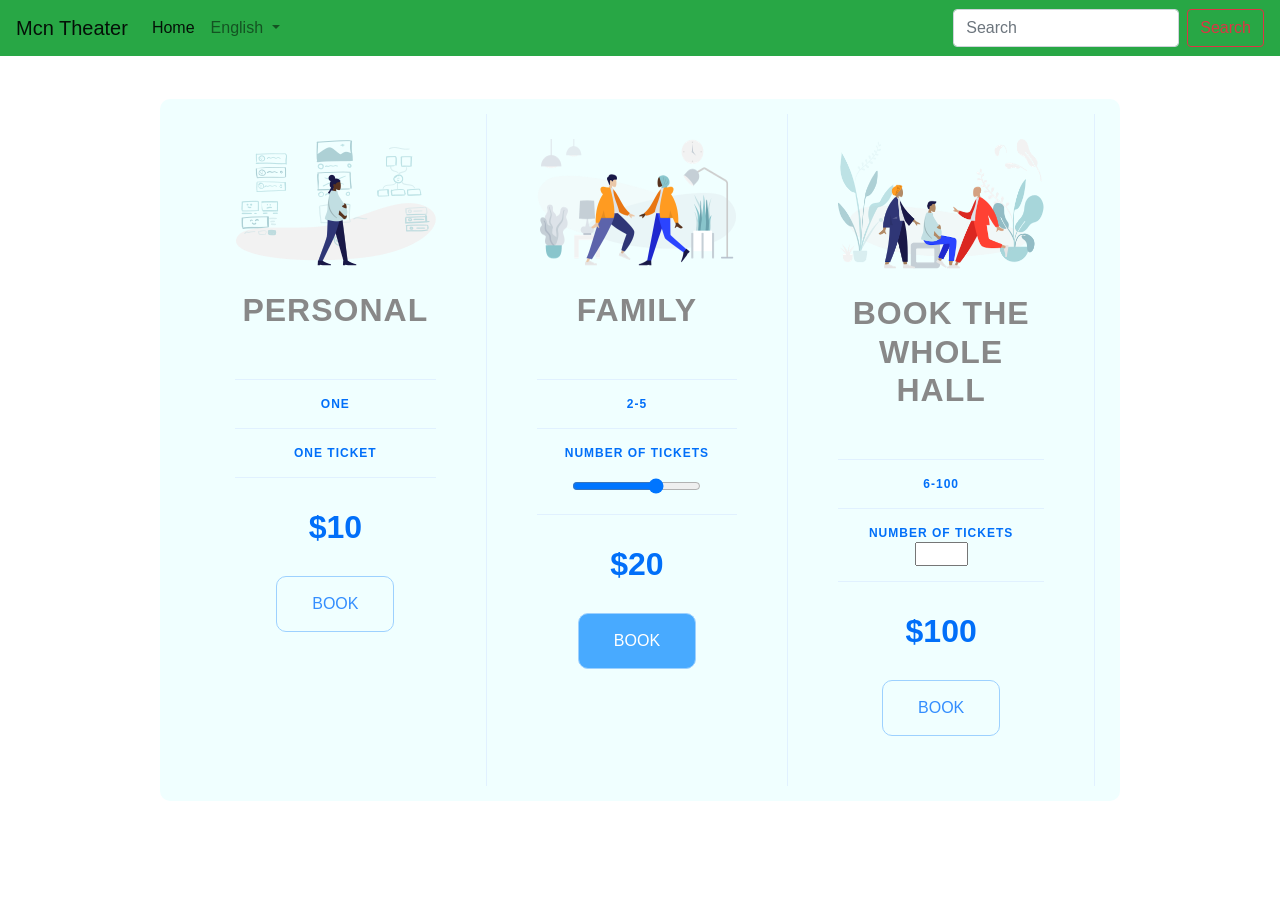
<file: index.html>
<!DOCTYPE html>
<html lang="en">

<head>
    <meta charset="UTF-8">
    <meta name="viewport" content="width=device-width, initial-scale=1.0">
    <title>Price Tiers</title>
    <link rel="stylesheet" href="https://fonts.googleapis.com/css?family=Open+Sans:400,600,700">
    <link rel="stylesheet" href="app.css">
    <link rel="stylesheet" href="https://maxcdn.bootstrapcdn.com/bootstrap/4.0.0/css/bootstrap.min.css" integrity="sha384-Gn5384xqQ1aoWXA+058RXPxPg6fy4IWvTNh0E263XmFcJlSAwiGgFAW/dAiS6JXm" crossorigin="anonymous">
</head>
<header>
    <nav class="navbar navbar-expand-lg navbar-light bg-success fixed-top">
        <a class="navbar-brand" href="a.html">Mcn Theater</a>
        <button class="navbar-toggler" type="button" data-toggle="collapse" data-target="#navbarSupportedContent" aria-controls="navbarSupportedContent" aria-expanded="false" aria-label="Toggle navigation">
          <span class="navbar-toggler-icon"></span>
        </button>
      
        <div class="collapse navbar-collapse" id="navbarSupportedContent">
          <ul class="navbar-nav mr-auto">
            <li class="nav-item active">
              <a class="nav-link" href="a.html"sr-only>Home</a>
            </li>
            <li class="nav-item dropdown">
              <a class="nav-link dropdown-toggle" href="#" id="navbarDropdown" role="button" data-toggle="dropdown" aria-haspopup="true" aria-expanded="false">
                English
              </a>
              <div class="dropdown-menu" aria-labelledby="navbarDropdown">
                <a class="dropdown-item" href="indexhindi.html">Hindi</a>
                <a class="dropdown-item" href="#">French</a>
            </li>
          </ul>
          <form class="form-inline my-2 my-lg-0">
            <input class="form-control mr-sm-2" type="search" placeholder="Search" aria-label="Search">
            <button class="btn btn-outline-danger my-2 my-sm-0" type="submit">Search</button>
          </form>
        </div>
      </nav>

</header>
   

<body>
    <div class="panel pricing-table">

        <div class="pricing-plan">
            <img src="icons/icon1.png" alt="" class="pricing-img">
            <h2 class="pricing-header">Personal</h2>
            <ul class="pricing-features">
                <li class="pricing-features-item">One</li>
                <li class="pricing-features-item">One ticket</li>
            </ul>
            <span class="pricing-price">$10</span>
            <a href="#/" class="pricing-button">Book</a>
        </div>

        <div class="pricing-plan">
            <img src="icons/icon2.png" alt="" class="pricing-img">
            <h2 class="pricing-header">Family</h2>
            <ul class="pricing-features">
                <li class="pricing-features-item">2-5</li>
                <li class="pricing-features-item">
                    <p>Number of TICKETS</p>
                    <form>
                        <input type="range" min="2" max="5">

                    </form>
                </li>
            </ul>
            <span class="pricing-price">$20</span>
            <a href="#/" class="pricing-button is-featured">Book</a>
        </div>

        <div class="pricing-plan">
            <img src="icons/icon3.png" alt="" class="pricing-img">
            <h2 class="pricing-header">Book the whole hall</h2>
            <ul class="pricing-features">
                <li class="pricing-features-item">6-100</li>
                <li class="pricing-features-item">Number of TICKETS
                    <form>
                        <input type="number" min="6" max="100">
                    </form>
                </li>
            </ul>
            <span class="pricing-price">$100</span>
            <a href="#/" class="pricing-button">Book</a>

        </div>
    </div>

    </div>
    <script src="https://code.jquery.com/jquery-3.2.1.slim.min.js" integrity="sha384-KJ3o2DKtIkvYIK3UENzmM7KCkRr/rE9/Qpg6aAZGJwFDMVNA/GpGFF93hXpG5KkN" crossorigin="anonymous"></script>
<script src="https://cdnjs.cloudflare.com/ajax/libs/popper.js/1.12.9/umd/popper.min.js" integrity="sha384-ApNbgh9B+Y1QKtv3Rn7W3mgPxhU9K/ScQsAP7hUibX39j7fakFPskvXusvfa0b4Q" crossorigin="anonymous"></script>
<script src="https://maxcdn.bootstrapcdn.com/bootstrap/4.0.0/js/bootstrap.min.js" integrity="sha384-JZR6Spejh4U02d8jOt6vLEHfe/JQGiRRSQQxSfFWpi1MquVdAyjUar5+76PVCmYl" crossorigin="anonymous"></script>

</body>

</html>
</file>
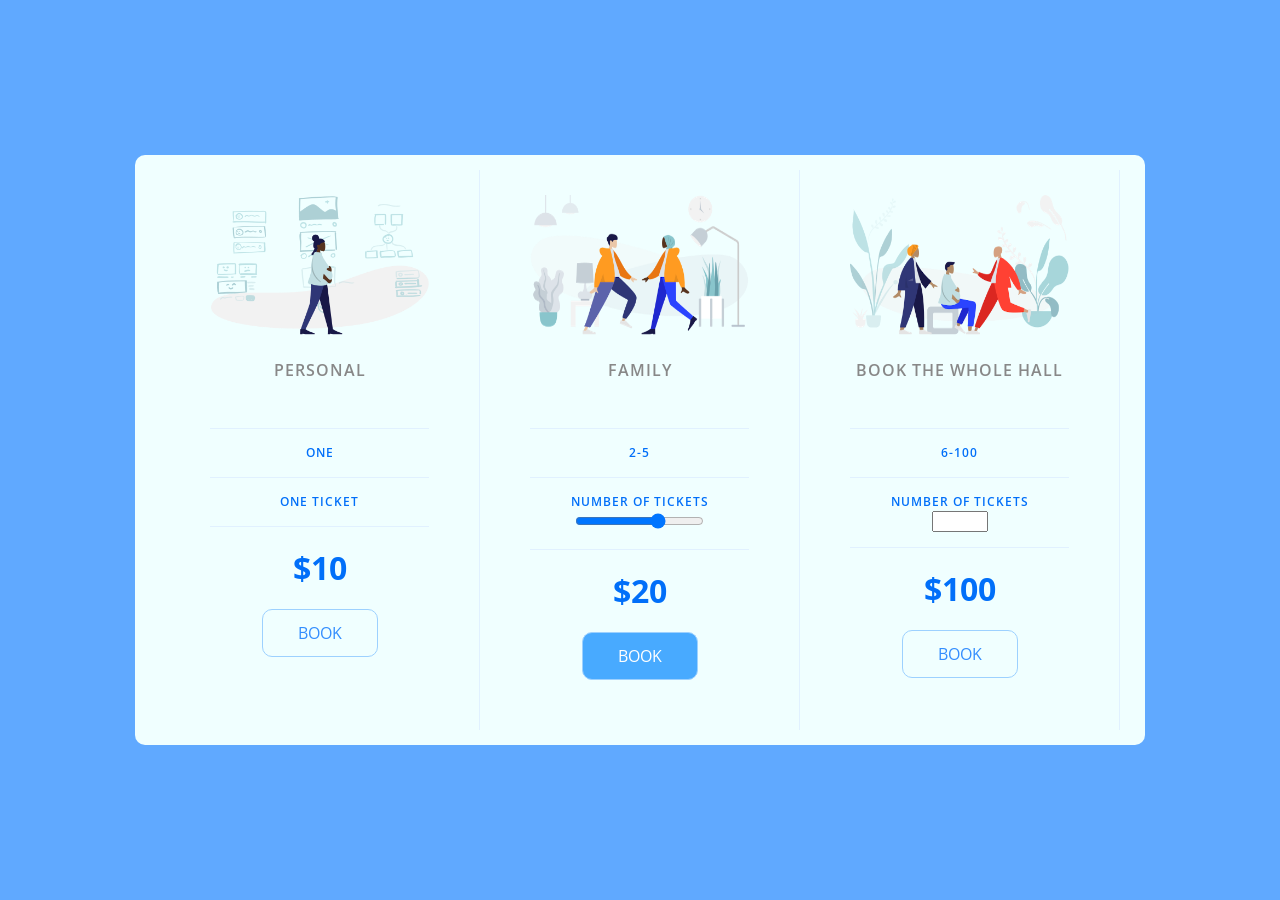
<file: webdev-master/webdev/webdev-master/index.html>
<!DOCTYPE html>
<html lang="en">

<head>
    <meta charset="UTF-8">
    <meta name="viewport" content="width=device-width, initial-scale=1.0">
    <title>Price Tiers</title>
    <link rel="stylesheet" href="https://fonts.googleapis.com/css?family=Open+Sans:400,600,700">
    <link rel="stylesheet" href="app.css">
</head>

<body>
    <div class="panel pricing-table">

        <div class="pricing-plan">
            <img src="icons/icon1.png" alt="" class="pricing-img">
            <h2 class="pricing-header">Personal</h2>
            <ul class="pricing-features">
                <li class="pricing-features-item">One</li>
                <li class="pricing-features-item">One ticket</li>
            </ul>
            <span class="pricing-price">$10</span>
            <a href="#/" class="pricing-button">Book</a>
        </div>

        <div class="pricing-plan">
            <img src="icons/icon2.png" alt="" class="pricing-img">
            <h2 class="pricing-header">Family</h2>
            <ul class="pricing-features">
                <li class="pricing-features-item">2-5</li>
                <li class="pricing-features-item">
                    <p>Number of TICKETS</p>
                    <form>
                        <input type="range" min="2" max="5">

                    </form>
                </li>
            </ul>
            <span class="pricing-price">$20</span>
            <a href="#/" class="pricing-button is-featured">Book</a>
        </div>

        <div class="pricing-plan">
            <img src="icons/icon3.png" alt="" class="pricing-img">
            <h2 class="pricing-header">Book the whole hall</h2>
            <ul class="pricing-features">
                <li class="pricing-features-item">6-100</li>
                <li class="pricing-features-item">Number of TICKETS
                    <form>
                        <input type="number" min="6" max="100">
                    </form>
                </li>
            </ul>
            <span class="pricing-price">$100</span>
            <a href="#/" class="pricing-button">Book</a>

        </div>
    </div>

    </div>

</body>

</html>
</file>
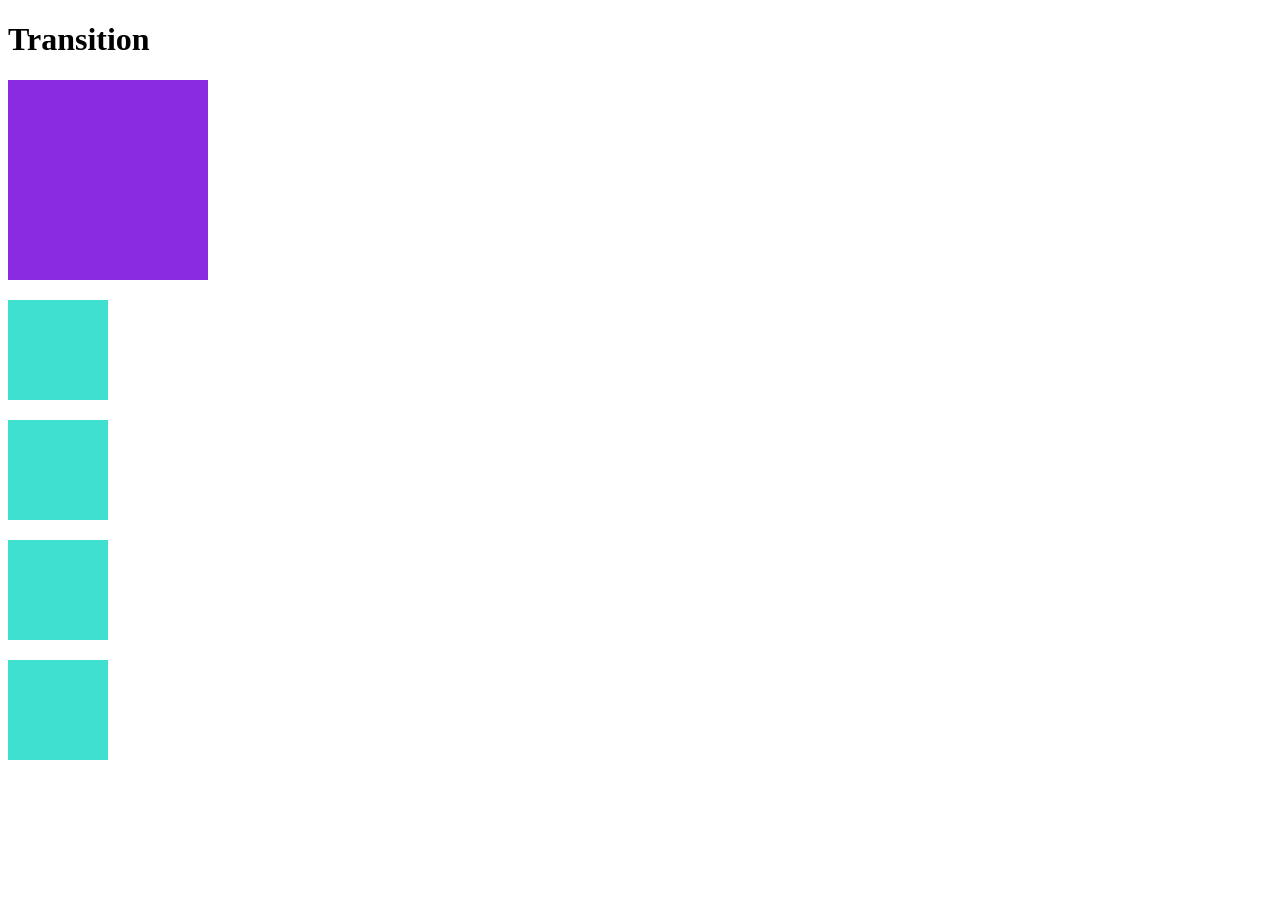
<file: aaa.html>
<!DOCTYPE html>
<html lang="en">

<head>
    <meta charset="UTF-8">
    <meta http-equiv="X-UA-Compatible" content="IE=edge">
    <meta name="viewport" content="width=device-width, initial-scale=1.0">
    <title>Document</title>
    <link rel="stylesheet" href="csa.css">

</head>

<body>
    <h1>Transition</h1>
    <div class="circle"></div>


    <section>

        <div></div>

        <div></div>

        <div></div>

        <div></div>
    </section>

</body>

</html>
</file>
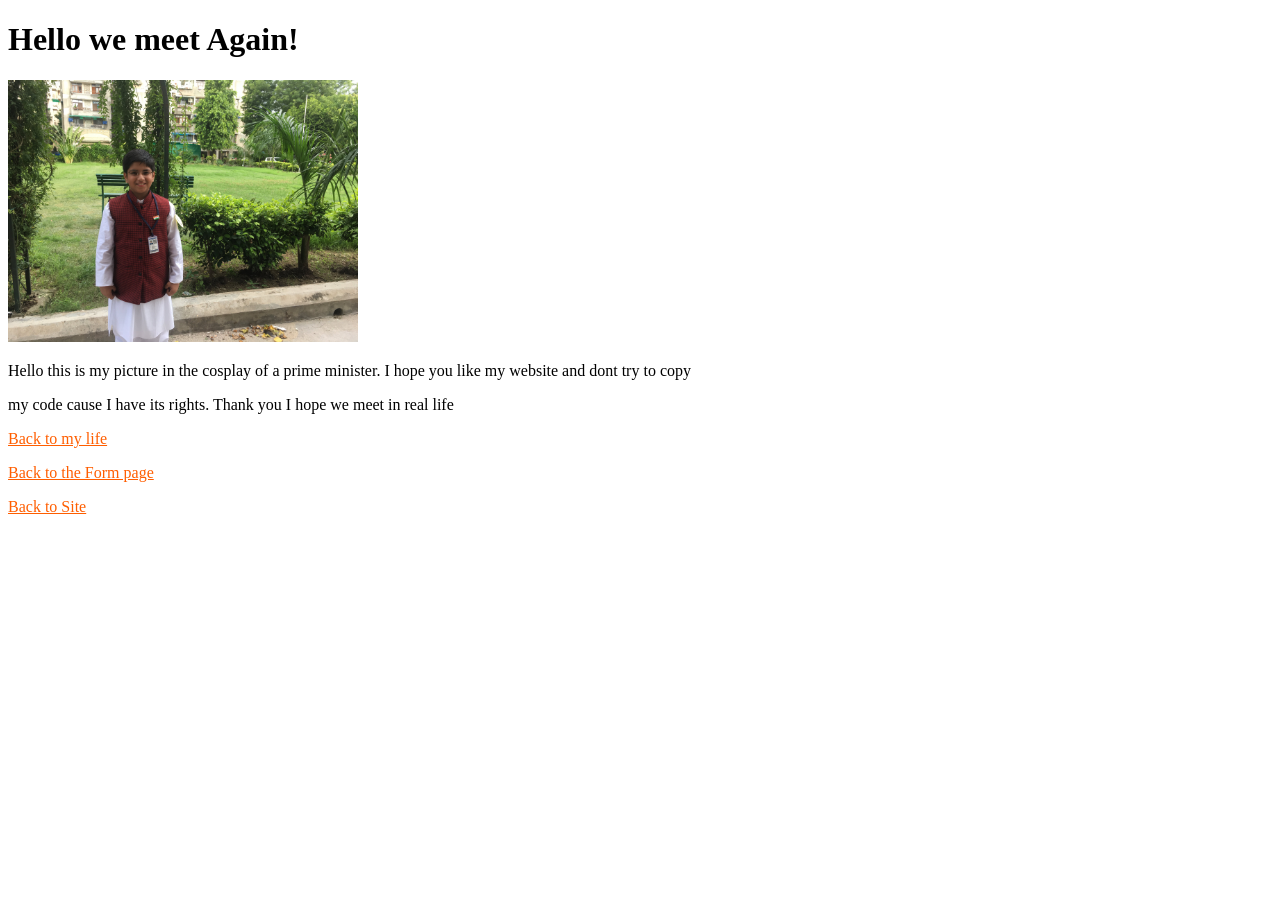
<file: Aryan Singh Malhotra 2021.html>
<!DOCTYPE html>
<html lang="en">

<head>
    <meta charset="UTF-8">
    <meta http-equiv="X-UA-Compatible" content="IE=edge">
    <meta name="viewport" content="width=device-width, initial-scale=1.0">
    <title>Aryan Singh Malhotra 2021</title>
    <link rel="stylesheet" href="hcss.css">
</head>

<body>
    <h1>Hello we meet Again!</h1>
    <img src="IMG_4862.JPG" width="350 px">
    <p>Hello this is my picture in the cosplay of a prime minister. I hope you like my website and dont try to copy
    <p>my code cause I have its rights. Thank you I hope we meet in real life</p>
    </p>
    <a href="file:///home/pi/HTML/bacics.html">Back to my life</a>
    <p><a href="Form.html">Back to the Form page</a></p>
    <p><a href="onlinecodenationbacics.com.html">Back to Site</a></p>

</body>

</html>
</file>
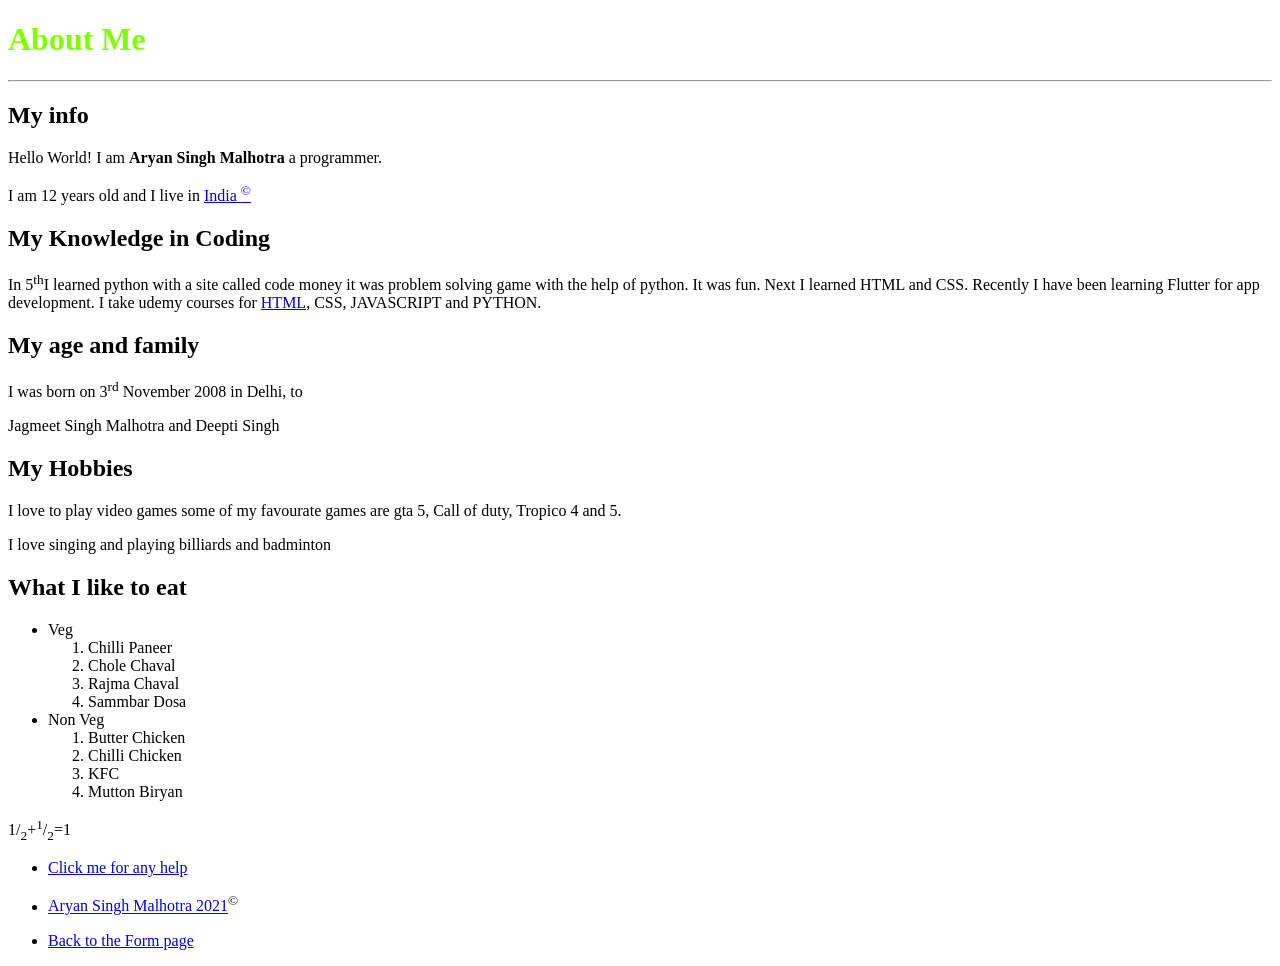
<file: bacics.html>
<!DOCTYPE html>
<html>

<head>
    <title>Me - AryanMedia</title>
    <link rel="stylesheet" href="css.css">
</head>

<body>

    <h1>About Me</h1>

    <hr>



    <main>

        <h2> My info</h2>





        <p>Hello World! I am <b>Aryan Singh Malhotra</b> a programmer.
        <p>I am 12 years old and I live in <a href="file:///home/pi/HTML/india.html">India <sup>&#169;</sup></a></p>
        </p>

        <h2> My Knowledge in Coding</h2>
        <p>In 5<sup>th</sup>I learned python with a site called code money it was problem solving game with the help of
            python.
            It was fun. Next I learned HTML and CSS. Recently I have been learning Flutter for app development. I take
            udemy
            courses for <a href="file:///home/pi/HTML/html.html"><span>HTML</span></a>, CSS, JAVASCRIPT and PYTHON.</p>





        <h2>My age and family</h2>

        <p>
            I was born on 3<sup>rd</sup> November 2008 in Delhi, to
        <p>Jagmeet Singh Malhotra and Deepti Singh </p>
        </p>





        <h2>My Hobbies</h2>


        <p>I love to play video games some of my favourate games are gta 5, Call of duty, Tropico 4 and 5.
        <p>I love singing and playing billiards and badminton</p>
        </p>
        <h2>What I like to eat </h2>

        <ul>
            <li>Veg
                <ol>
                    <li>Chilli Paneer</li>
                    <li>Chole Chaval</li>
                    <li>Rajma Chaval</li>
                    <li>Sammbar Dosa</li>
                </ol>
            </li>

            <li>Non Veg
                <ol>
                    <li>Butter Chicken</li>
                    <li>Chilli Chicken</li>
                    <li>KFC</li>
                    <li> Mutton Biryan</li>


                </ol>
            </li>




        </ul>
        <p>
            <sups>1</sups>/<sub>2</sub>+<sup>1</sup>/<sub>2</sub>=1
        </p>
    </main>
    <footer>
        <ul>
            <li>
                <a href=help.html>Click me for any help</a>

            </li>
            <li>
                <p><a href="Aryan Singh Malhotra 2021.html">Aryan Singh Malhotra 2021</a><sup>&#169;</sup></p>



            </li>
            <li>
                <p><a href="Form.html">Back to the Form page</a></p>
            </li>
        </ul>
    </footer>





</body>


</html>
</file>
<file: app.css>
/* http://meyerweb.com/eric/tools/css/reset/ 
   v2.0 | 20110126
   License: none (public domain)
*/

html, body, div, span, applet, object, iframe,
h1, h2, h3, h4, h5, h6, p, blockquote, pre,
a, abbr, acronym, address, big, cite, code,
del, dfn, em, img, ins, kbd, q, s, samp,
small, strike, strong, sub, sup, tt, var,
b, u, i, center,
dl, dt, dd, ol, ul, li,
fieldset, form, label, legend,
table, caption, tbody, tfoot, thead, tr, th, td,
article, aside, canvas, details, embed, 
figure, figcaption, footer, header, hgroup, 
menu, nav, output, ruby, section, summary,
time, mark, audio, video {
	margin: 0;
	padding: 0;
	border: 0;
	font-size: 100%;
	font: inherit;
	vertical-align: baseline;
}
/* HTML5 display-role reset for older browsers */
article, aside, details, figcaption, figure, 
footer, header, hgroup, menu, nav, section {
	display: block;
}
body {
	line-height: 1;
}
ol, ul {
	list-style: none;
}
blockquote, q {
	quotes: none;
}
blockquote:before, blockquote:after,
q:before, q:after {
	content: '';
	content: none;
}
table {
	border-collapse: collapse;
	border-spacing: 0;
}

html {
  box-sizing: border-box;
  font-family: 'Open Sans', sans-serif;
}

body {
  background-color: #60a9ff;
  display: flex;
  justify-content: center;
  align-items: center;
  min-height: 100vh;
  
}
.panel{
	background-color: azure;
	border-radius: 10px;
	padding: 15px 25px;
	width: 100%;
	max-width: 960px;
	display: flex;
	flex-direction: column;
	text-align: center;
	text-transform: uppercase;
}
.pricing-plan{
	border-bottom: 1px solid #e1f1ff;
}
.pricing-img{
	margin-bottom: 25px;
	max-width: 100%;
}

.pricing-header{
	color: #888;
	font-weight: 600;
	letter-spacing: 1px;
}
.pricing-features{
	margin: 50px 0px 25px;
	color: #016ff9;
}
.pricing-features-item{

	font-weight: 600;
	letter-spacing: 1px;
	font-size: 12px;
	line-height: 1.5;
	padding: 15px 0;
	border-top: 1px solid #e1f1ff;
}
.pricing-features-item:last-child{
	border-bottom: 1px solid #e1f1ff;
}
.pricing-price{
	color: #016ff9;
	display: block;
	font-size: 32px;
	font-weight: 700;
}

.pricing-button{
border: 1px solid #9dd1ff;
border-radius: 10px;
color: #348efe;
display: inline-block;
padding: 15px 35px;
text-decoration: none;
margin: 25px 0;
transition: all 200ms ease-in-out;

}
.pricing-button:hover, .pricing-button:focus{
	background-color: #e1f1ff;


}
.pricing-button.is-featured{
	background-color: #48aaff;
    color: white;
}
.pricing-button.is-featured:hover, .pricing-button.is-featured:focus{
 background-color: #48aaff;
 color: white;
}
@media(min-width: 900px){
	.panel{
		flex-direction: row;
	}
	.pricing-plan{
		border-bottom: none;
		border-right: 1px solid #e1f1ff;
		padding: 25px 50px;
	}



}
</file>
<file: webdev-master/webdev/webdev-master/app.css>
/* http://meyerweb.com/eric/tools/css/reset/ 
   v2.0 | 20110126
   License: none (public domain)
*/

html, body, div, span, applet, object, iframe,
h1, h2, h3, h4, h5, h6, p, blockquote, pre,
a, abbr, acronym, address, big, cite, code,
del, dfn, em, img, ins, kbd, q, s, samp,
small, strike, strong, sub, sup, tt, var,
b, u, i, center,
dl, dt, dd, ol, ul, li,
fieldset, form, label, legend,
table, caption, tbody, tfoot, thead, tr, th, td,
article, aside, canvas, details, embed, 
figure, figcaption, footer, header, hgroup, 
menu, nav, output, ruby, section, summary,
time, mark, audio, video {
	margin: 0;
	padding: 0;
	border: 0;
	font-size: 100%;
	font: inherit;
	vertical-align: baseline;
}
/* HTML5 display-role reset for older browsers */
article, aside, details, figcaption, figure, 
footer, header, hgroup, menu, nav, section {
	display: block;
}
body {
	line-height: 1;
}
ol, ul {
	list-style: none;
}
blockquote, q {
	quotes: none;
}
blockquote:before, blockquote:after,
q:before, q:after {
	content: '';
	content: none;
}
table {
	border-collapse: collapse;
	border-spacing: 0;
}

html {
  box-sizing: border-box;
  font-family: 'Open Sans', sans-serif;
}

body {
  background-color: #60a9ff;
  display: flex;
  justify-content: center;
  align-items: center;
  min-height: 100vh;
  
}
.panel{
	background-color: azure;
	border-radius: 10px;
	padding: 15px 25px;
	width: 100%;
	max-width: 960px;
	display: flex;
	flex-direction: column;
	text-align: center;
	text-transform: uppercase;
}
.pricing-plan{
	border-bottom: 1px solid #e1f1ff;
}
.pricing-img{
	margin-bottom: 25px;
	max-width: 100%;
}

.pricing-header{
	color: #888;
	font-weight: 600;
	letter-spacing: 1px;
}
.pricing-features{
	margin: 50px 0px 25px;
	color: #016ff9;
}
.pricing-features-item{

	font-weight: 600;
	letter-spacing: 1px;
	font-size: 12px;
	line-height: 1.5;
	padding: 15px 0;
	border-top: 1px solid #e1f1ff;
}
.pricing-features-item:last-child{
	border-bottom: 1px solid #e1f1ff;
}
.pricing-price{
	color: #016ff9;
	display: block;
	font-size: 32px;
	font-weight: 700;
}

.pricing-button{
border: 1px solid #9dd1ff;
border-radius: 10px;
color: #348efe;
display: inline-block;
padding: 15px 35px;
text-decoration: none;
margin: 25px 0;
transition: all 200ms ease-in-out;

}
.pricing-button:hover, .pricing-button:focus{
	background-color: #e1f1ff;


}
.pricing-button.is-featured{
	background-color: #48aaff;
    color: white;
}
.pricing-button.is-featured:hover, .pricing-button.is-featured:focus{
 background-color: #48aaff;
 color: white;
}
@media(min-width: 900px){
	.panel{
		flex-direction: row;
	}
	.pricing-plan{
		border-bottom: none;
		border-right: 1px solid #e1f1ff;
		padding: 25px 50px;
	}



}
</file>
<file: csa.css>
.circle{
    width: 200px;
    height: 200px;
    background-color: blueviolet;
    background-color: 1s;
    transition: 3s;
    
}
.circle:hover{
   background-color: cyan;
   border-radius: 100px;

   
}
section div{
    height: 100px;
    width: 100px;
    background-color: turquoise;
    margin: 20px 0px;
    transition: margin-left 3s;
}
section:hover div{
    margin-left: 500px
}

div:nth-of-type(1){
    transition-timing-function: ease-in;
}
div:nth-of-type(2){
    transition-timing-function: ease-out;
}
div:nth-of-type(3){
    transition-timing-function: cubic-bezier(0.7,0,0.84,0);
}
div:nth-of-type(4){
    transition-timing-function: cubic-bezier(0.85, 0, 0.15, 1);
}
</file>
<file: hcss.css>
thead{
    color: #dc143c;
    text-align: right;
    
}
a{
    color: #ff5e00;
}
</file>
<file: css.css>
h1{
    color: chartreuse;
    text-align: center wavy;
}
::selection{
    background-color: burlywood;
}
</file>
